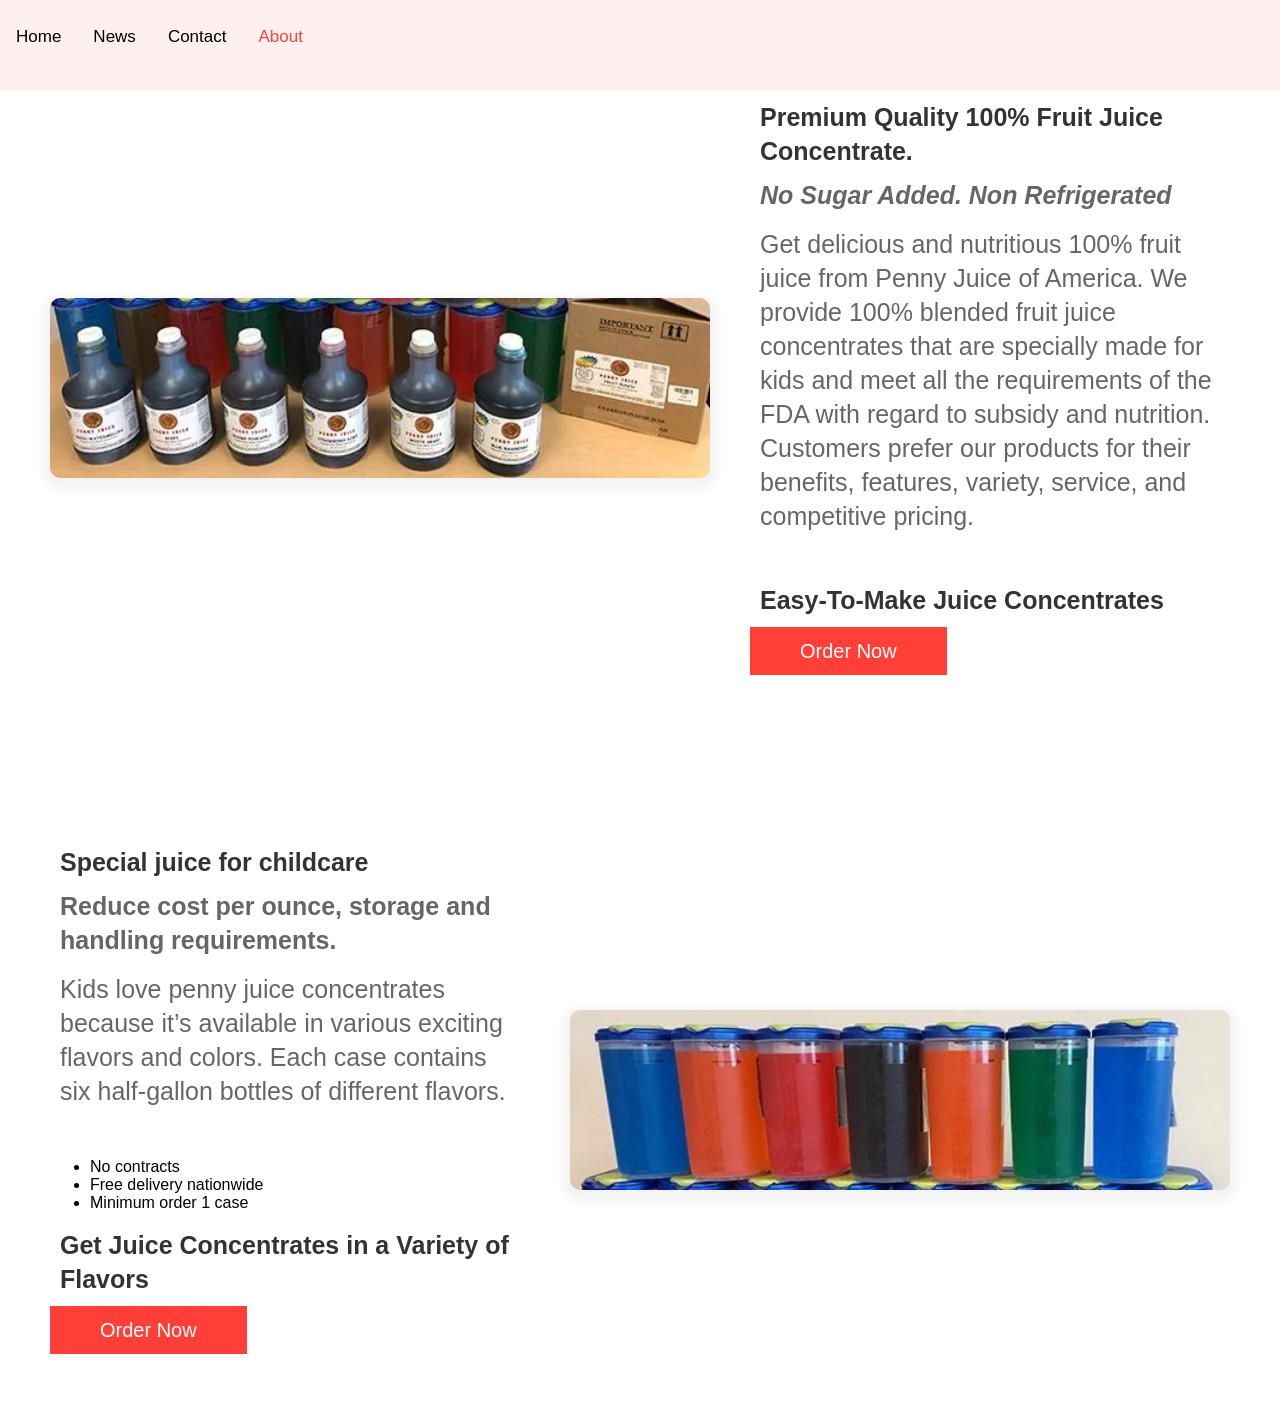
<file: aboutus.html>
<!DOCTYPE html>
<html lang="en">
<head>
    <meta charset="UTF-8">
    <meta name="viewport" content="width=device-width, initial-scale=1.0">
    <title>About Us</title>
    <link rel="stylesheet" href="aboutus.css">

</head>
<body>

  <div class="topnav" id="nav">
    <a href="index.html">Home</a>
    <a href="#">News</a>
    <a href="contact.html">Contact</a>
    <a class="active" href="aboutus.html">About</a>
  </div>


    <div class="responsive-container-block bigContainer">
        <div class="responsive-container-block Container">
          <img class="mainImg" src="img/abt-img1.webp">
          <div class="allText aboveText">
            <p class="text-blk headingText">
              <b>Premium Quality 100% Fruit Juice Concentrate.</b>
            </p>
            <p class="text-blk subHeadingText">
                <i>No Sugar Added. Non Refrigerated</i>
            </p>
            <p class="text-blk description">
                Get delicious and nutritious 100% fruit juice from Penny Juice of America. We provide 100% blended fruit juice concentrates 
                that are specially made for kids and meet all the requirements of the FDA with regard to subsidy and nutrition. Customers
                prefer our products for their benefits, features, variety, service, and competitive pricing.<br></p>
                         
                <p class="text-blk headingText">Easy-To-Make Juice Concentrates </p>

            <button class="explore">
              Order Now
            </button>
          </div>
        </div>
        <div class="responsive-container-block Container bottomContainer">
          <img class="mainImg" src="img/abt-img2.webp">
          <div class="allText bottomText">
            <p class="text-blk headingText">
              Special juice for childcare
            </p>
            <p class="text-blk subHeadingText">
                Reduce cost per ounce, storage and handling requirements. 
            </p>
            <p class="text-blk description">
                Kids love penny juice concentrates because it’s available in various exciting flavors and colors. Each case contains six half-gallon bottles of different flavors.
                <ul>
                <li>No contracts</li>
                <li>Free delivery nationwide</li>
                <li>Minimum order 1 case</li>
                </ul>
            </p>

            
            <p class="text-blk headingText">Get Juice Concentrates in a Variety of Flavors </p>
            <button class="explore">
              Order Now
            </button>
          </div>
        </div>
      </div>
   
</body>
</html>
</file>
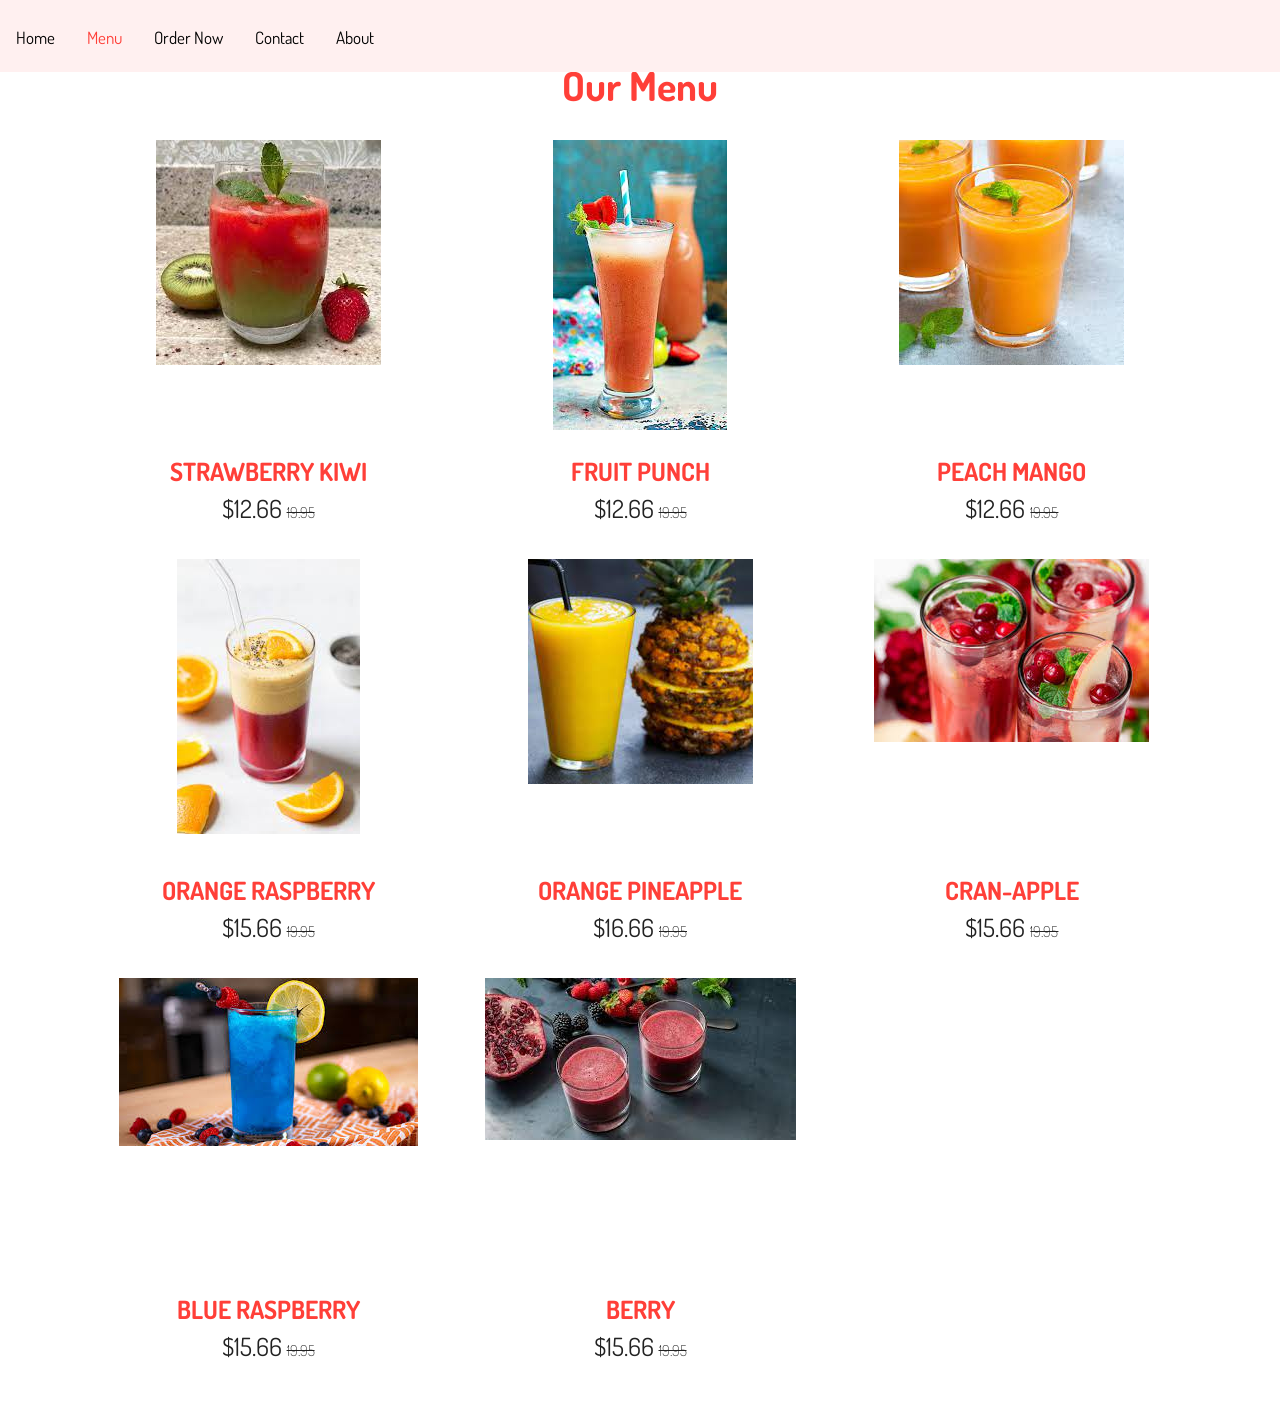
<file: menu.html>
<!DOCTYPE html>
<html lang="en">
<head>
    <meta charset="UTF-8">
    <meta name="viewport" content="width=device-width, initial-scale=1.0">
    <title>Menu</title>
    <link rel="stylesheet" href="menu.css">
</head>
<body>
      
  <div class="topnav" id="nav">
    <a href="index.html">Home</a>
    <a class="active" href="menu.html">Menu</a>
    <a href="order.html">Order Now</a>
    <a href="contact.html">Contact</a>
    <a href="aboutus.html">About</a>
  </div>
    
    <section class="menu" id="menu">

        <h1 class="heading"> our menu</h1>

        <div class="box-container">

            <div class="box">
                <div class="image">
                    <img src="juice-img\STRAWBERRY KIWI.jpeg" alt="STRAWBERRY KIWI">
                </div>
                <div class="content">
                    <h3 class="title">STRAWBERRY KIWI</h3>
                    <div class="price">$12.66 <span>19.95</span></div>
                </div>
            </div>

            <div class="box">
                <div class="image">
                    <img src="juice-img/FRUIT PUNCH.jpeg" alt="FRUIT PUNCH ">
                </div>
                <div class="content">
                    <h3 class="title">FRUIT PUNCH </h3>
                    <div class="price">$12.66 <span>19.95</span></div>
                </div>
            </div>

            <div class="box">
                <div class="image">
                    <img src="juice-img/PEACH MANGO (COLOR FREE).jpeg" alt="PEACH MANGO">
                </div>
                <div class="content">
                    <h3 class="title">PEACH MANGO</h3>
                    <div class="price">$12.66 <span>19.95</span></div>
                </div>
            </div>

            <div class="box">
                <div class="image">
                    <img src="juice-img/ORANGE RASPBERRY (COLOR FREE).jpeg" alt="ORANGE RASPBERRY">
                </div>
                <div class="content">
                    <h3 class="title">ORANGE RASPBERRY</h3>
                    <div class="price">$15.66 <span>19.95</span></div>
                </div>
            </div>

            <div class="box">
                <div class="image">
                    <img src="juice-img/ORANGE PINEAPPLE.jpeg" alt="ORANGE PINEAPPLE">
                </div>
                <div class="content">
                    <h3 class="title">ORANGE PINEAPPLE</h3>
                    <div class="price">$16.66 <span>19.95</span></div>
                </div>
            </div>

            <div class="box">
                <div class="image">
                    <img src="juice-img/CRAN-APPLE.jpeg" alt="CRAN-APPLE">
                </div>
                <div class="content">
                    <h3 class="title">CRAN-APPLE</h3>
                    <div class="price">$15.66 <span>19.95</span></div>
                </div>
            </div>

            
            <div class="box">
                <div class="image">
                    <img src="juice-img/BLUE RASPBERRY.jpeg" alt="BLUE RASPBERRY">
                </div>
                <div class="content">
                    <h3 class="title">BLUE RASPBERRY</h3>
                    <div class="price">$15.66 <span>19.95</span></div>
                </div>
            </div>

            
            <div class="box">
                <div class="image">
                    <img src="juice-img/BERRY.jpeg" alt="BERRY">
                </div>
                <div class="content">
                    <h3 class="title">BERRY</h3>
                    <div class="price">$15.66 <span>19.95</span></div>
                </div>
            </div>

        </div>

    </section>
</body>
</html>
</file>
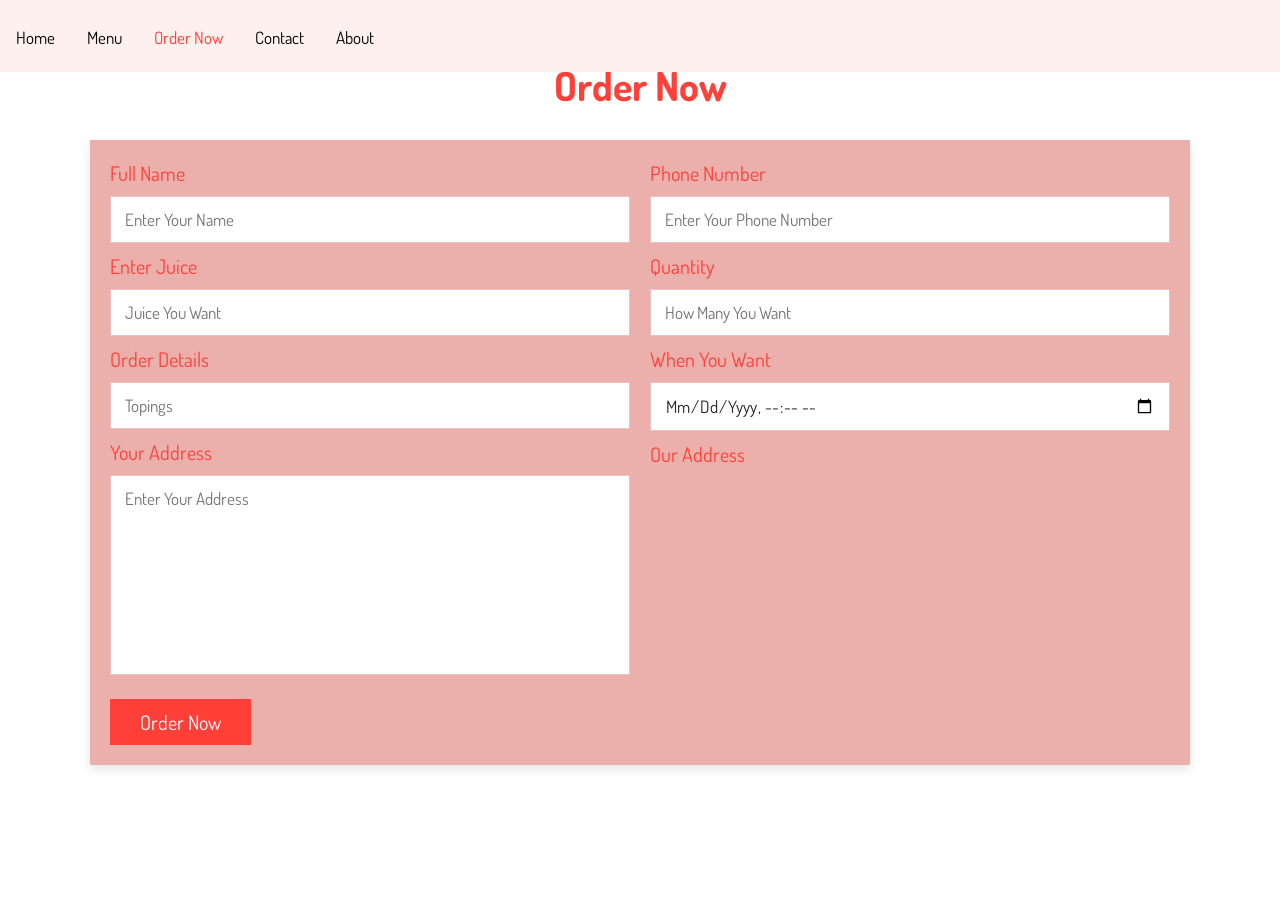
<file: order.html>
<!DOCTYPE html>
<html lang="en">
<head>
    <meta charset="UTF-8">
    <meta name="viewport" content="width=device-width, initial-scale=1.0">
    <title>Document</title>
    <link rel="stylesheet" href="order.css">
</head>
<body>

    
  <div class="topnav" id="nav">
    <a href="index.html">Home</a>
    <a href="menu.html">Menu</a>
    <a class="active" href="order.html">Order Now</a>
    <a href="contact.html">Contact</a>
    <a href="aboutus.html">About</a>
  </div>

  
    <!-- order -->

<section class="order" id="order">
    <h1 class="heading">order now</h1>

    <form action="">

        <div class="box-container">

            <div class="box">
                <div class="inputBox">
                    <span>Full Name</span>
                    <input type="text" placeholder="enter your name">
                </div>

                

                <div class="inputBox">
                    <span>Enter Juice</span>
                    <input type="text" placeholder="Juice you want">

                    
                </div> 

                <div class="inputBox">
                    <span>Order Details</span>
                    <input type="text" placeholder="topings">
                </div>

                <div class="inputBox">
                    <span>Your Address</span>
                    <textarea name="" placeholder="enter your address" cols="30" rows="10"></textarea>
                </div>

            </div>

            <div class="box">
                <div class="inputBox">
                    <span>Phone Number</span>
                    <input type="number" placeholder="enter your phone number">
                </div>

                <div class="inputBox">
                    <span>Quantity</span>
                    <input type="number" placeholder="how many you want">
                </div>

                <div class="inputBox">
                    <span>When you want</span>
                    <input type="datetime-local">
                </div>

                <div class="inputBox">
                    <span>Our Address</span>
                    <iframe class="map" src="https://www.google.com/maps/embed?pb=!1m18!1m12!1m3!1d4914.932059366301!2d67.06422978705596!3d24.96907002303995!2m3!1f0!2f0!3f0!3m2!1i1024!2i768!4f13.1!3m3!1m2!1s0x3eb340eb31897823%3A0x125deca14e8d41d4!2sMehran%20Ice%20Cream!5e0!3m2!1sen!2s!4v1658145845041!5m2!1sen!2s" allowfullscreen="" loading="lazy" referrerpolicy="no-referrer-when-downgrade"></iframe>
                </div>

            </div>

        </div>
        <input type="submit" value="order now" class="btn">
    </form>

</section>

<!-- order -->

 

    
</body>
</html>
</file>
<file: aboutus.css>
* {
    font-family: Nunito, sans-serif;
  }

  .topnav {
    overflow: visible;
    background-color: hsl(2, 100%, 97%);
    position: fixed;
    width: 100%;
    height: 10%;
  }
  
  .topnav a {
    margin-top: 1%;
    float: left;
    color: black;
    text-align: center;
    padding: 14px 16px;
    text-decoration: none;
    font-size: 17px;
  }
  
  .topnav a:hover {
    color: hsl(2, 100%, 61%);
    text-decoration: underline;
  }
  
  .topnav a.active {
    color: black;
    color: hsl(2, 100%, 61%);
  }

  
  .responsive-container-block {
    min-height: 75px;
    height: fit-content;
    width: 100%;
    padding-top: 10px;
    padding-right: 10px;
    padding-bottom: 10px;
    padding-left: 10px;
    display: flex;
    flex-wrap: wrap;
    margin-top: 0px;
    margin-right: auto;
    margin-bottom: 0px;
    margin-left: auto;
    justify-content: flex-start;
  }
  
  .text-blk {
    margin-top: 0px;
    margin-right: 0px;
    margin-bottom: 0px;
    margin-left: 0px;
    padding-top: 10px;
    padding-right: 10px;
    padding-bottom: 10px;
    padding-left: 10px;
    line-height: 25px;
  }
  
  .responsive-container-block.bigContainer {
    padding-top: 10px;
    padding-right: 30px;
    padding-bottom: 10px;
    padding-left: 30px;
    flex-direction: column;
    align-items: center;
    justify-content: center;
  }
  
  .mainImg {
    color: black;
    width: 55%;
    height: auto;
    box-shadow: rgba(0, 0, 0, 0.05) 0px 5px 10px 7px;
    border-top-left-radius: 10px;
    border-top-right-radius: 10px;
    border-bottom-right-radius: 10px;
    border-bottom-left-radius: 10px;
  }
  
  .text-blk.headingText {
    font-size: 25px;
    font-weight: 700;
    line-height: 34px;
    color: rgb(51, 51, 51);
    padding-top: 0px;
    padding-right: 10px;
    padding-bottom: 0px;
    padding-left: 10px;
    margin-top: 0px;
    margin-right: 0px;
    margin-bottom: 10px;
    margin-left: 0px;
  }
  
  .allText {
    padding-top: 0px;
    padding-right: 0px;
    padding-bottom: 0px;
    padding-left: 0px;
    margin-top: 0px;
    margin-right: 0px;
    margin-bottom: 0px;
    margin-left: 40px;
    width: 40%;
    margin: 0 0 0 0;
  }
  
  .text-blk.subHeadingText {
    color: rgb(102, 102, 102);
    font-size: 25px;
    line-height: 34px;
    font-weight: 700;
    padding-top: 0px;
    padding-right: 10px;
    padding-bottom: 0px;
    padding-left: 10px;
    margin-top: 0px;
    margin-right: 0px;
    margin-bottom: 15px;
    margin-left: 0px;
  }
  
  .text-blk.description {
    font-size: 25px;
    line-height: 34px;
    color: rgb(102, 102, 102);
    margin-top: 0px;
    margin-right: 0px;
    margin-bottom: 50px;
    margin-left: 0px;
    padding-top: 0px;
    padding-right: 10px;
    padding-bottom: 0px;
    padding-left: 10px;
  }
  
  .explore {
    font-size: 20px;
    line-height: 28px;
    color: rgb(255, 255, 255);
    background-color: hsl(2, 100%, 61%);
    padding-top: 10px;
    padding-right: 50px;
    padding-bottom: 10px;
    padding-left: 50px;
    border-top-width: 0px;
    border-right-width: 0px;
    border-bottom-width: 0px;
    border-left-width: 0px;
    border-top-style: outset;
    border-right-style: outset;
    border-bottom-style: outset;
    border-left-style: outset;
    /* border-top-color: hsl(2, 100%, 61%);
    border-right-color: hsl(2, 100%, 61%);
    border-bottom-color: hsl(2, 100%, 61%);
    border-left-color: hsl(2, 100%, 61%); */
    border-image-source: initial;
    border-image-slice: initial;
    border-image-width: initial;
    border-image-outset: initial;
    border-image-repeat: initial;
    cursor: pointer;
  }
  
  .explore:hover {
    background-image: initial;
    background-position-x: initial;
    background-position-y: initial;
    background-size: initial;
    /* background-repeat-x: initial;
    background-repeat-y: initial; */
    background-attachment: initial;
    background-origin: initial;
    background-clip: initial;
    background-color: hsl(2, 89%, 53%);
    color:hsl(233, 20%, 15%);
   
  }

/* 
  --first-color: hsl(2, 100%, 61%);
  --first-color-alt: hsl(2, 89%, 53%);
  --title-color: hsl(233, 20%, 15%);
  --text-color: hsl(233, 4%, 35%);
  --body-color: hsl(2, 100%, 97%); */
  
  .responsive-container-block.Container {
    margin-top: 80px;
    margin-right: auto;
    margin-bottom: 50px;
    margin-left: auto;
    justify-content: center;
    align-items: center;
    max-width: 1320px;
    padding-top: 10px;
    padding-right: 10px;
    padding-bottom: 10px;
    padding-left: 10px;
  }
  
  .responsive-container-block.Container.bottomContainer {
    margin-top: 100px;
    margin-right: 0px;
    margin-bottom: 50px;
    margin-left: 0px;
    flex-direction: row-reverse;
    margin: 100px auto 50px auto;
  }
  
  .allText.aboveText {
    margin: 0 0 0 40px;
  }
  
  .allText.bottomText {
    margin: 0 40px 0 0;
  }
  
  @media (max-width: 1024px) {
    .responsive-container-block.Container {
      max-width: 850px;
    }
  
    .mainImg {
      width: 55%;
      height: auto;
    }
  
    .text-blk.description {
      font-size: 20px;
    }
  
    .allText {
      width: 40%;
      margin-top: 0px;
      margin-right: 0px;
      margin-bottom: 0px;
      margin-left: 20px;
    }
  
    .responsive-container-block.bigContainer {
      padding-top: 10px;
      padding-right: 10px;
      padding-bottom: 10px;
      padding-left: 10px;
    }
  
    .text-blk.subHeadingText {
      font-size: 22px;
    }
  
    .responsive-container-block.Container.bottomContainer {
      margin: 80px auto 50px auto;
    }
  
    .responsive-container-block.Container {
      max-width: 830px;
    }
  
    .allText.aboveText {
      margin: 30px 0 0 40px;
    }
  
    .allText.bottomText {
      margin: 30px 40px 0 0;
    }
  }
  
  @media (max-width: 768px) {
    .mainImg {
      width: 90%;
    }
  
    .allText {
      width: 100%;
      margin-top: 0px;
      margin-right: 0px;
      margin-bottom: 0px;
      margin-left: 0px;
      display: flex;
      flex-direction: column;
      justify-content: center;
      align-items: center;
      padding-top: 0px;
      padding-right: 0px;
      padding-bottom: 0px;
      padding-left: 0px;
    }
  
    .responsive-container-block.Container {
      flex-direction: column;
      height: auto;
    }
  
    .text-blk.headingText {
      text-align: center;
    }
  
    .text-blk.subHeadingText {
      text-align: center;
      font-size: 25px;
    }
  
    .text-blk.description {
      text-align: center;
      font-size: 25px;
    }
  
    .allText {
      margin-top: 40px;
      margin-right: 0px;
      margin-bottom: 0px;
      margin-left: 0px;
    }
  
    .allText.aboveText {
      margin: 40px 0 0 0;
    }
  
    .responsive-container-block.Container {
      margin: 80px auto 50px auto;
    }
  
    .responsive-container-block.Container.bottomContainer {
      margin: 50px auto 50px auto;
    }
  
    .allText.bottomText {
      margin: 40px 0 0 0;
    }
  }
  
  @media (max-width: 500px) {
    .responsive-container-block.Container {
      padding-top: 10px;
      padding-right: 0px;
      padding-bottom: 10px;
      padding-left: 0px;
      width: 100%;
      max-width: 100%;
    }
  
    .mainImg {
      width: 100%;
    }
  
    .responsive-container-block.bigContainer {
      padding-top: 10px;
      padding-right: 25px;
      padding-bottom: 10px;
      padding-left: 25px;
    }
  
    .text-blk.subHeadingText {
      font-size: 25px;
      padding-top: 0px;
      padding-right: 0px;
      padding-bottom: 0px;
      padding-left: 0px;
    }
  
    .text-blk.description {
      font-size: 25px;
      padding-top: 0px;
      padding-right: 0px;
      padding-bottom: 0px;
      padding-left: 0px;
    }
  
    .allText {
      padding-top: 0px;
      padding-right: 0px;
      padding-bottom: 0px;
      padding-left: 0px;
      width: 100%;
    }
  }

  /* Responsive CSS */
  @import url('https://fonts.googleapis.com/css2?family=Nunito:wght@200;300;400;600;700;800&amp;display=swap');

*,
*:before,
*:after {
  -moz-box-sizing: border-box;
  -webkit-box-sizing: border-box;
  box-sizing: border-box;
}

body {
  margin: 0;
}

.wk-desk-1 {
  width: 8.333333%;
}

.wk-desk-2 {
  width: 16.666667%;
}

.wk-desk-3 {
  width: 25%;
}

.wk-desk-4 {
  width: 33.333333%;
}

.wk-desk-5 {
  width: 41.666667%;
}

.wk-desk-6 {
  width: 50%;
}

.wk-desk-7 {
  width: 58.333333%;
}

.wk-desk-8 {
  width: 66.666667%;
}

.wk-desk-9 {
  width: 75%;
}

.wk-desk-10 {
  width: 83.333333%;
}

.wk-desk-11 {
  width: 91.666667%;
}

.wk-desk-12 {
  width: 100%;
}

@media (max-width: 1024px) {
  .wk-ipadp-1 {
    width: 8.333333%;
  }

  .wk-ipadp-2 {
    width: 16.666667%;
  }

  .wk-ipadp-3 {
    width: 25%;
  }

  .wk-ipadp-4 {
    width: 33.333333%;
  }

  .wk-ipadp-5 {
    width: 41.666667%;
  }

  .wk-ipadp-6 {
    width: 50%;
  }

  .wk-ipadp-7 {
    width: 58.333333%;
  }

  .wk-ipadp-8 {
    width: 66.666667%;
  }

  .wk-ipadp-9 {
    width: 75%;
  }

  .wk-ipadp-10 {
    width: 83.333333%;
  }

  .wk-ipadp-11 {
    width: 91.666667%;
  }

  .wk-ipadp-12 {
    width: 100%;
  }
}

@media (max-width: 768px) {
  .wk-tab-1 {
    width: 8.333333%;
  }

  .wk-tab-2 {
    width: 16.666667%;
  }

  .wk-tab-3 {
    width: 25%;
  }

  .wk-tab-4 {
    width: 33.333333%;
  }

  .wk-tab-5 {
    width: 41.666667%;
  }

  .wk-tab-6 {
    width: 50%;
  }

  .wk-tab-7 {
    width: 58.333333%;
  }

  .wk-tab-8 {
    width: 66.666667%;
  }

  .wk-tab-9 {
    width: 75%;
  }

  .wk-tab-10 {
    width: 83.333333%;
  }

  .wk-tab-11 {
    width: 91.666667%;
  }

  .wk-tab-12 {
    width: 100%;
  }
}

@media (max-width: 500px) {
  .wk-mobile-1 {
    width: 8.333333%;
  }

  .wk-mobile-2 {
    width: 16.666667%;
  }

  .wk-mobile-3 {
    width: 25%;
  }

  .wk-mobile-4 {
    width: 33.333333%;
  }

  .wk-mobile-5 {
    width: 41.666667%;
  }

  .wk-mobile-6 {
    width: 50%;
  }

  .wk-mobile-7 {
    width: 58.333333%;
  }

  .wk-mobile-8 {
    width: 66.666667%;
  }

  .wk-mobile-9 {
    width: 75%;
  }

  .wk-mobile-10 {
    width: 83.333333%;
  }

  .wk-mobile-11 {
    width: 91.666667%;
  }

  .wk-mobile-12 {
    width: 100%;
  }
}
</file>
<file: menu.css>
@import url('https://fonts.googleapis.com/css2?family=Dosis:wght@200;300;400;500;600&display=swap');

:root{
    --main-color:hsl(2, 100%, 61%);
    --primary-color:hsl(3, 62%, 80%);
    --bg-color: hsl(2, 100%, 97%)b;
    --hover: hsl(2, 89%, 53%);
    --black:#222;
    --white:#fff;
    --border:.1rem solid hsl(0, 54%, 84%);
    --box-shadow:0 .5rem 1rem rgba(0,0,0,.1);
}

*{
    font-family: 'Dosis', sans-serif;
    margin: 0; padding: 0;
    box-sizing: border-box;
    outline: none;
    text-decoration: none;
    transition: all 0.4s cubic-bezier(.43,1.1,.62,1.08);
    text-transform: capitalize;
}

html{
    font-size: 62.5%;
    overflow-x: hidden;
    scroll-behavior: smooth;
    scroll-padding-top: 6rem;
}

html::-webkit-scrollbar{
    width: 1rem;
}

html::-webkit-scrollbar-track{
    background-color: var(--white);
}

html::-webkit-scrollbar-thumb{
    background-color: var(--main-color);
}

section{
    padding: 2rem 7%;
}

.heading{
    text-align: center;
    color: var(--main-color);
    margin-bottom: 3rem;
    font-size: 4rem;
    margin-top: 4rem;
}

.btn{
    margin-top: 1rem;
    display: inline-block;
    background: var(--main-color);
    border: var(--main-color);
    color: var(--white);
    font-size: 2rem;
    cursor: pointer;
    padding: 1rem 3rem;
}

.btn:hover{
    background: var(--hover);
}

/* nav bar */

#nav{
    margin-bottom: auto;
    width: 100%;
    height: 8%;
  } 
  
  .topnav {
      overflow: visible;
      background-color: hsl(2, 100%, 97%);
      position: fixed;
      width:inherit;
      height: 10%;
    }
    
    .topnav a {
      margin-top: 1%;
      float: left;
      color: black;
      text-align: center;
      padding: 14px 16px;
      text-decoration: none;
      font-size: 17px;
    }
    
    .topnav a:hover {
      color: hsl(2, 100%, 61%);
      text-decoration: underline;
    }
    
    .topnav a.active {
      color: black;
      color: hsl(2, 100%, 61%);
    }

/* menu */

.menu{
    background: var(--bg-color);
}

.menu .box-container{
    display: grid;
    grid-template-columns: repeat(auto-fit, minmax(30rem, 1fr));
    gap: 1.5rem;
}

.menu .box-container .box .image{
    height: 30rem;
    overflow: hidden;
    width: 100%;
    text-align: center;
}

.menu .box-container .box .image img{
    object-fit: cover;
}

.menu .box-container .box .content{
    padding: 1.5rem;
    text-align: center;
}

.menu .box-container .box .content .title{
    font-size: 2.5rem;
    color: var(--main-color);
}



.menu .box-container .box .content .price{
    color: var(--black);
    font-size: 2.5rem;
    padding: .5rem 0;
}

.menu .box-container .box .content .price span{
    font-size: 1.5rem;
    text-decoration: line-through;
    font-weight: lighter;
}
</file>
<file: order.css>
@import url('https://fonts.googleapis.com/css2?family=Dosis:wght@200;300;400;500;600&display=swap');

:root{
    --main-color:hsl(2, 100%, 61%);
    --primary-color:hsl(3, 62%, 80%);
    --bg-color: hsl(2, 100%, 97%)b;
    --hover: hsl(2, 89%, 53%);
    --black:#222;
    --white:#fff;
    --border:.1rem solid hsl(0, 54%, 84%);
    --box-shadow:0 .5rem 1rem rgba(0,0,0,.1);
}

*{
    font-family: 'Dosis', sans-serif;
    margin: 0; padding: 0;
    box-sizing: border-box;
    outline: none;
    text-decoration: none;
    transition: all 0.4s cubic-bezier(.43,1.1,.62,1.08);
    text-transform: capitalize;
}

html{
    font-size: 62.5%;
    overflow-x: hidden;
    scroll-behavior: smooth;
    scroll-padding-top: 6rem;
}

html::-webkit-scrollbar{
    width: 1rem;
}

html::-webkit-scrollbar-track{
    background-color: var(--white);
}

html::-webkit-scrollbar-thumb{
    background-color: var(--main-color);
}

section{
    padding: 2rem 7%;
}

.heading{
    text-align: center;
    color: var(--main-color);
    margin-bottom: 3rem;
    font-size: 4rem;
    margin-top: 4rem;
}

.btn{
    margin-top: 1rem;
    display: inline-block;
    background: var(--main-color);
    border: var(--main-color);
    color: var(--white);
    font-size: 2rem;
    cursor: pointer;
    padding: 1rem 3rem;
}

.btn:hover{
    background: var(--hover);
}


/* nav bar */


#nav{
  margin-bottom: auto;
  width: 100%;
  height: 8%;
} 

.topnav {
    overflow: visible;
    background-color: hsl(2, 100%, 97%);
    position: fixed;
    width:inherit;
    height: 10%;
  }
  
  .topnav a {
    margin-top: 1%;
    float: left;
    color: black;
    text-align: center;
    padding: 14px 16px;
    text-decoration: none;
    font-size: 17px;
  }
  
  .topnav a:hover {
    color: hsl(2, 100%, 61%);
    text-decoration: underline;
  }
  
  .topnav a.active {
    color: black;
    color: hsl(2, 100%, 61%);
  }

/* order */

.order form{
    padding: 2rem;
    background: var(--primary-color);
    box-shadow: var(--box-shadow);
}

.order form .box-container{
    display: flex;
    flex-wrap: wrap;
    gap: 2rem;
}

.order form .box-container .box{
    flex: 1 1 41rem;
}

.order form .box-container .box .inputBox input,
.order form .box-container .box .inputBox textarea{
    width: 100%;
    margin: 1rem 0;
    padding: 1.2rem 1.4rem;
    font-size: 1.7rem;
    color: var(--black);
    border: var(--border);
}

.order form .box-container .box .inputBox input::placeholder,
.order form .box-container .box .inputBox textarea::placeholder{
    text-transform: capitalize;
}

.order form .box-container .box .inputBox input:focus,
.order form .box-container .box .inputBox textarea:focus{
    background: var(--main-color);
    color: var(--white);
}

.order form .box-container .box .inputBox input:focus::placeholder,
.order form .box-container .box .inputBox textarea:focus::placeholder{
    color: #e8aeae;
}

.order form .box-container .box .inputBox textarea{
    height: 20rem;
    resize: none;
}

.order form .box-container .box .inputBox .map{
    height: 20rem;
    width: 100%;
    margin: 1rem 0;
    border: none;
}

.order form .box-container .box .inputBox span{
    color: var(--main-color);
    font-size: 2rem;
}
</file>
